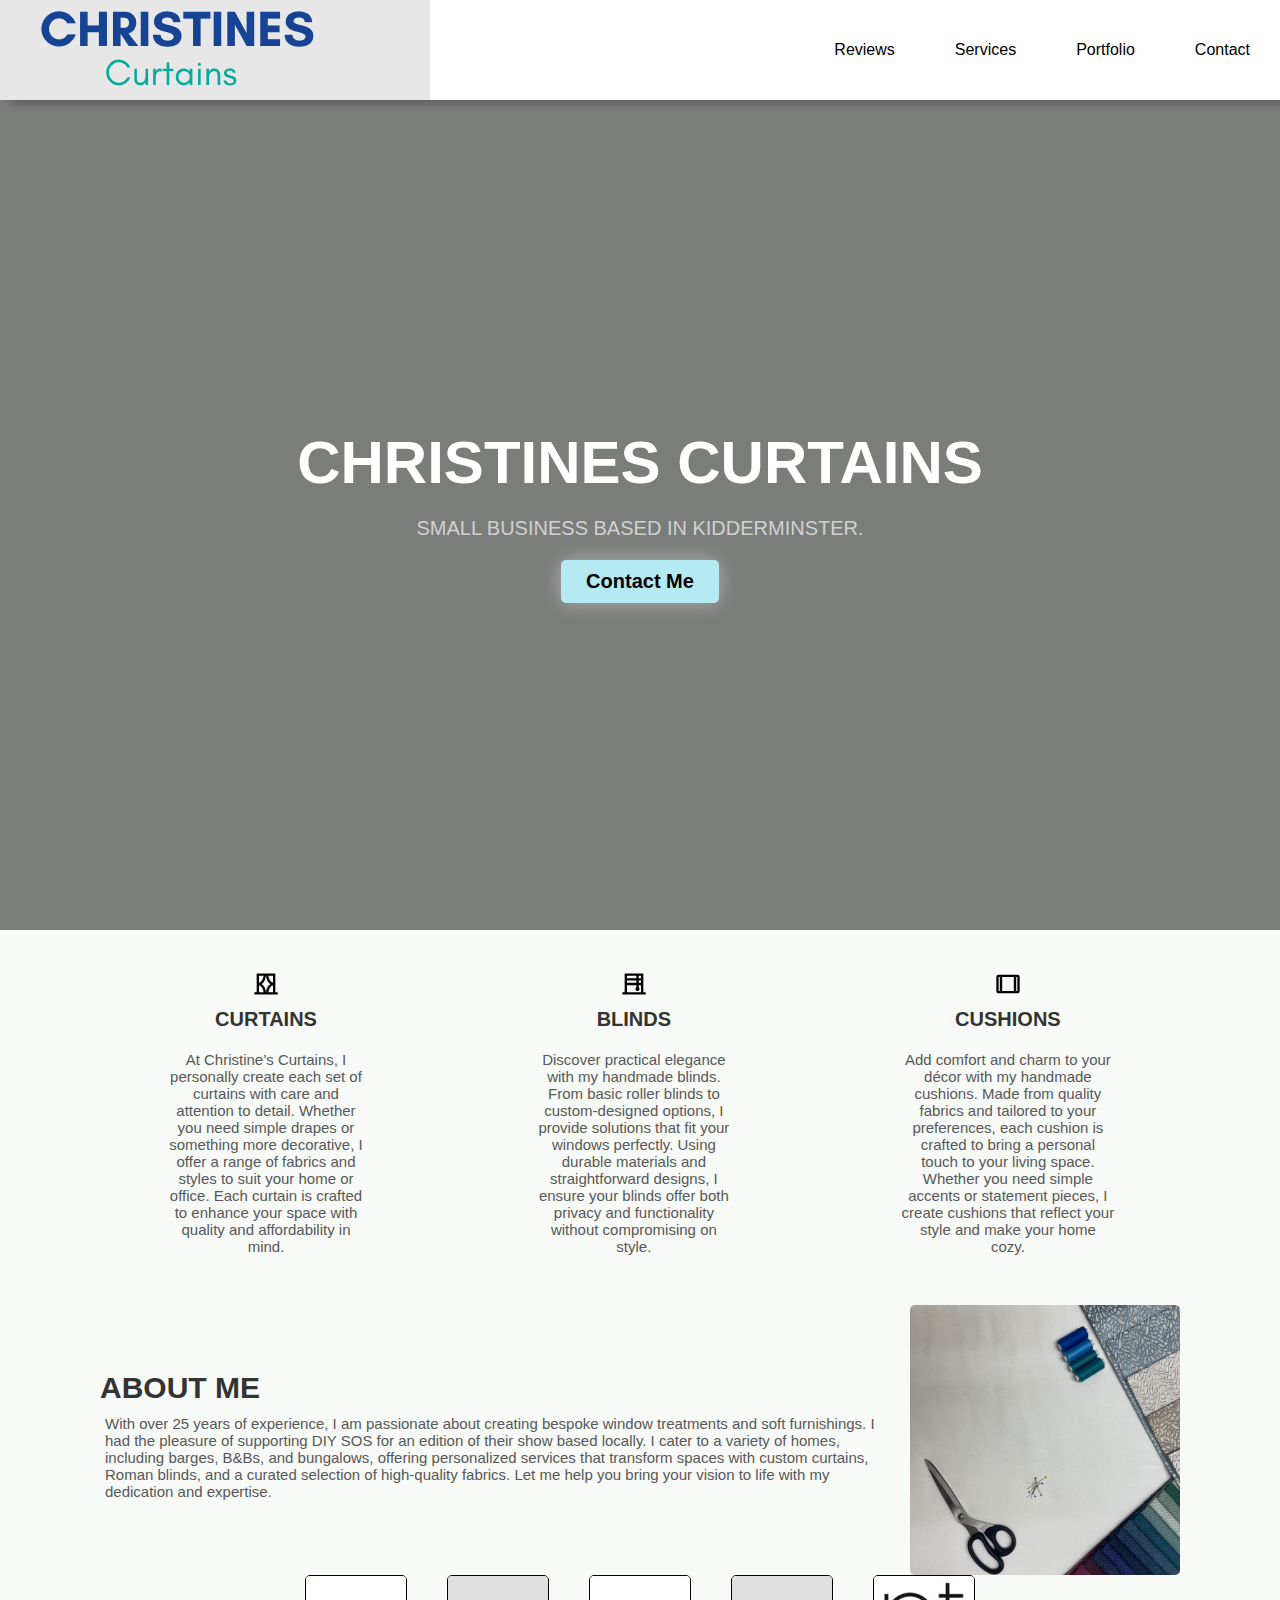
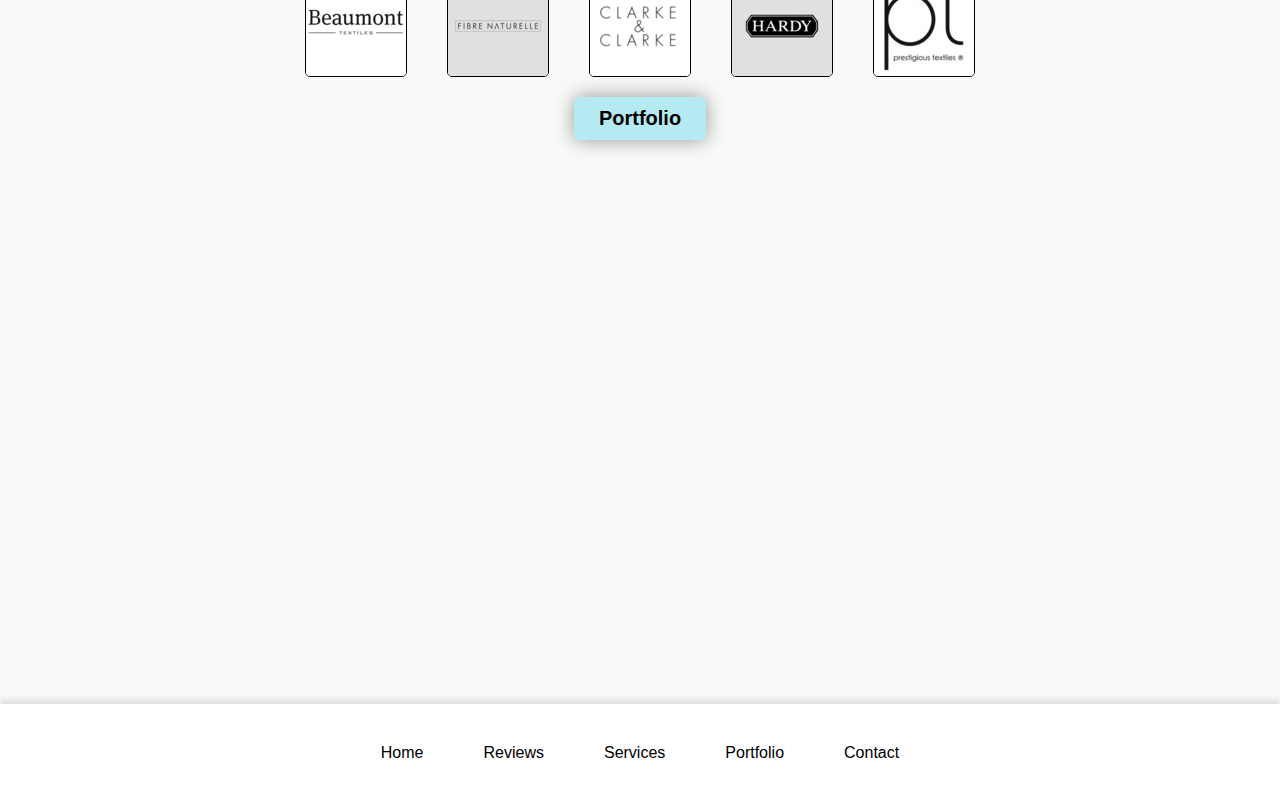
<file: index.html>
<!DOCTYPE html>
<html lang="en">
<head>
    <meta charset="UTF-8">
    <meta http-equiv="X-UA-Compatible" content="IE=edge">
    <meta name="viewport" content="width=device-width, initial-scale=1.0">
    <link rel="icon" href="Images/favicon.ico" type="image/x-icon">
    <title>Christines Curtains - Quality Curtains, Blinds & Cushions</title>
    <meta name="description" content="Christines Curtains offers bespoke curtains, blinds, and cushions with over 25 years of experience. Located in Kidderminster, we provide personalized services to enhance your home or office.">
    <link rel="stylesheet" type="text/css" href="styles.css">
</head>
<body>
    <nav>
        <ul class="sidebar">
            <li onclick="hideSidebar()"><a href="index.html" aria-label="Close sidebar"><svg xmlns="http://www.w3.org/2000/svg" height="26" viewBox="0 -960 960 960" width="26"><path d="m256-200-56-56 224-224-224-224 56-56 224 224 224-224 56 56-224 224 224 224-56 56-224-224-224 224Z"/></svg></a></li> 
            <li><a href="index.html">Home</a></li> 
            <li><a href="reviews.html">Reviews</a></li> 
            <li><a href="services.html">Services</a></li> 
            <li><a href="portfolio.html">Portfolio</a></li> 
            <li><a href="contact.html">Contact</a></li> 
        </ul> 
        <ul>
            <li><a href="index.html"><img class="logo-img" src="Images/logo2.png" alt="Christines Curtains Logo"></a></li>
            <li class="hideOnMobile"><a href="reviews.html">Reviews</a></li> 
            <li class="hideOnMobile"><a href="services.html">Services</a></li> 
            <li class="hideOnMobile"><a href="portfolio.html">Portfolio</a></li> 
            <li class="hideOnMobile"><a href="contact.html">Contact</a></li> 
            <li class="menu-button" onclick="showSidebar()"><a href="#" aria-label="Open sidebar"><svg xmlns="http://www.w3.org/2000/svg" height="26" viewBox="0 -960 960 960" width="26"><path d="M120-240v-80h720v80H120Zm0-200v-80h720v80H120Zm0-200v-80h720v80H120Z"/></svg></a></li>
        </ul> 
    </nav>
    <main>
        <div class="intro">
            <h1>Christines Curtains</h1>
            <p>Small business based in Kidderminster.</p>
            <a href="contact.html">
                <button>Contact Me</button>
            </a>    
        </div>
        <div class="achievements">
            <div class="work">
                <svg xmlns="http://www.w3.org/2000/svg" height="28" viewBox="0 -960 960 960" width="28"><path d="M80-120v-80h80v-640h640v640h80v80H80Zm160-80h158q-8-70-46-141.5T240-434v234Zm0-560v234q74-21 112-92.5T398-760H240Zm89 280q68 45 105 123t44 157h4q7-79 44-157t105-123q-68-45-105-123t-44-157h-4q-7 79-44 157T329-480Zm391-280H562q8 70 46 141.5T720-526v-234Zm0 560v-234q-74 21-111.5 92.5T563-200h157ZM240-760v234-234Zm480 0v234-234Zm0 560v-234 234Zm-480 0v-234 234Z"/></svg>
                <h2 class="work-heading">Curtains</h2>
                <p class="work-text">At Christine’s Curtains, I personally create each set of curtains with care and attention to detail. Whether you need simple drapes or something more decorative, I offer a range of fabrics and styles to suit your home or office. Each curtain is crafted to enhance your space with quality and affordability in mind.</p>
            </div>
            <div class="work">
                <svg xmlns="http://www.w3.org/2000/svg" height="28" viewBox="0 -960 960 960" width="28"><path d="M80-120v-80h80v-640h640v640h80v80H80Zm160-560h320v-80H240v80Zm0 160h320v-80H240v80Zm0 320h480v-240h-80v73q14 10 22 25t8 32q0 29-20.5 49.5T600-240q-29 0-49.5-20.5T530-310q0-17 8-32t22-25v-73H240v240Zm400-480h80v-80h-80v80Zm0 160h80v-80h-80v80Z"/></svg>
                <h2 class="work-heading">Blinds</h2>
                <p class="work-text">Discover practical elegance with my handmade blinds. From basic roller blinds to custom-designed options, I provide solutions that fit your windows perfectly. Using durable materials and straightforward designs, I ensure your blinds offer both privacy and functionality without compromising on style.</p>
            </div>
            <div class="work">
                <svg xmlns="http://www.w3.org/2000/svg" height="28" viewBox="0 -960 960 960" width="28"><path d="M160-160q-33 0-56.5-23.5T80-240v-480q0-33 23.5-56.5T160-800h640q33 0 56.5 23.5T880-720v480q0 33-23.5 56.5T800-160H160Zm0-80h40v-480h-40v480Zm120 0h400v-480H280v480Zm480 0h40v-480h-40v480ZM280-720v480-480Z"/></svg>
                <h2 class="work-heading">Cushions</h2>
                <p class="work-text">Add comfort and charm to your décor with my handmade cushions. Made from quality fabrics and tailored to your preferences, each cushion is crafted to bring a personal touch to your living space. Whether you need simple accents or statement pieces, I create cushions that reflect your style and make your home cozy.</p>
            </div>
        </div>
        <div class="about-me">
            <div class="about-me-text">
                <h2>About Me</h2>
                <p>With over 25 years of experience, I am passionate about creating bespoke window treatments and soft furnishings. I had the pleasure of supporting DIY SOS for an edition of their show based locally. I cater to a variety of homes, including barges, B&Bs, and bungalows, offering personalized services that transform spaces with custom curtains, Roman blinds, and a curated selection of high-quality fabrics. Let me help you bring your vision to life with my dedication and expertise.</p>
            </div>
            <img src="Images/aboutmetest.jpg" alt="Christine working on curtains">
        </div>
        <div class="photosaboveportfolio">
            <img src="Images/BeaumontLogo.png">
            <img src="Images/FibreNaturelleLogo.jpg">
            <img src="Images/Clarke&ClarkeLogo.png">
            <img src="Images/HardyLogo.jpg">
            <img src="Images/PrestigiousLogo.jpg">
        </div>
        <div class="buttonundermap">
            <a href="portfolio.html">
                <button>Portfolio</button>
            </a>
        </div>
    </main>

    <!-- Lightbox code, buttons and general usage -->
    <div id="galleryModal" class="modal" role="dialog" aria-labelledby="modalLabel" aria-hidden="true">
        <span class="close" onclick="closeModal()">&times;</span>
        <img class="modal-content" id="modalImage" alt="Gallery image">
        <span class="prev" onclick="changeImage(-1)">&#10094;</span>
        <span class="next" onclick="changeImage(1)">&#10095;</span>
    </div>

    <div class="map">
        <iframe title="Kidderminster Map" allowfullscreen="" loading="lazy" src="https://www.google.com/maps/embed?pb=!1m18!1m12!1m3!1d48961.42715683284!2d-2.2469150499999997!3d52.381533499999996!2m3!1f0!2f0!3f0!3m2!1i1024!2i768!4f13.1!3m3!1m2!1s0x48705e008e0543f7%3A0xa5f9970e44071e3!2sKidderminster!5e1!3m2!1sen!2suk!4v1703604188377!5m2!1sen!2suk&"></iframe>
    </div>

    <footer>
        <ul>
            <li><a href="index.html">Home</a></li>
            <li><a href="reviews.html">Reviews</a></li>
            <li><a href="services.html">Services</a></li>
            <li><a href="portfolio.html">Portfolio</a></li>
            <li><a href="contact.html">Contact</a></li>
        </ul>
    </footer>

    <script src="app.js"></script>    
    <script>
        function showSidebar(){
            const sidebar= document.querySelector('.sidebar');
            sidebar.style.display = 'flex';
        }
        function hideSidebar(){
            const sidebar= document.querySelector('.sidebar');
            sidebar.style.display = 'none';
        }
    </script>
</body>
</html>
</file>
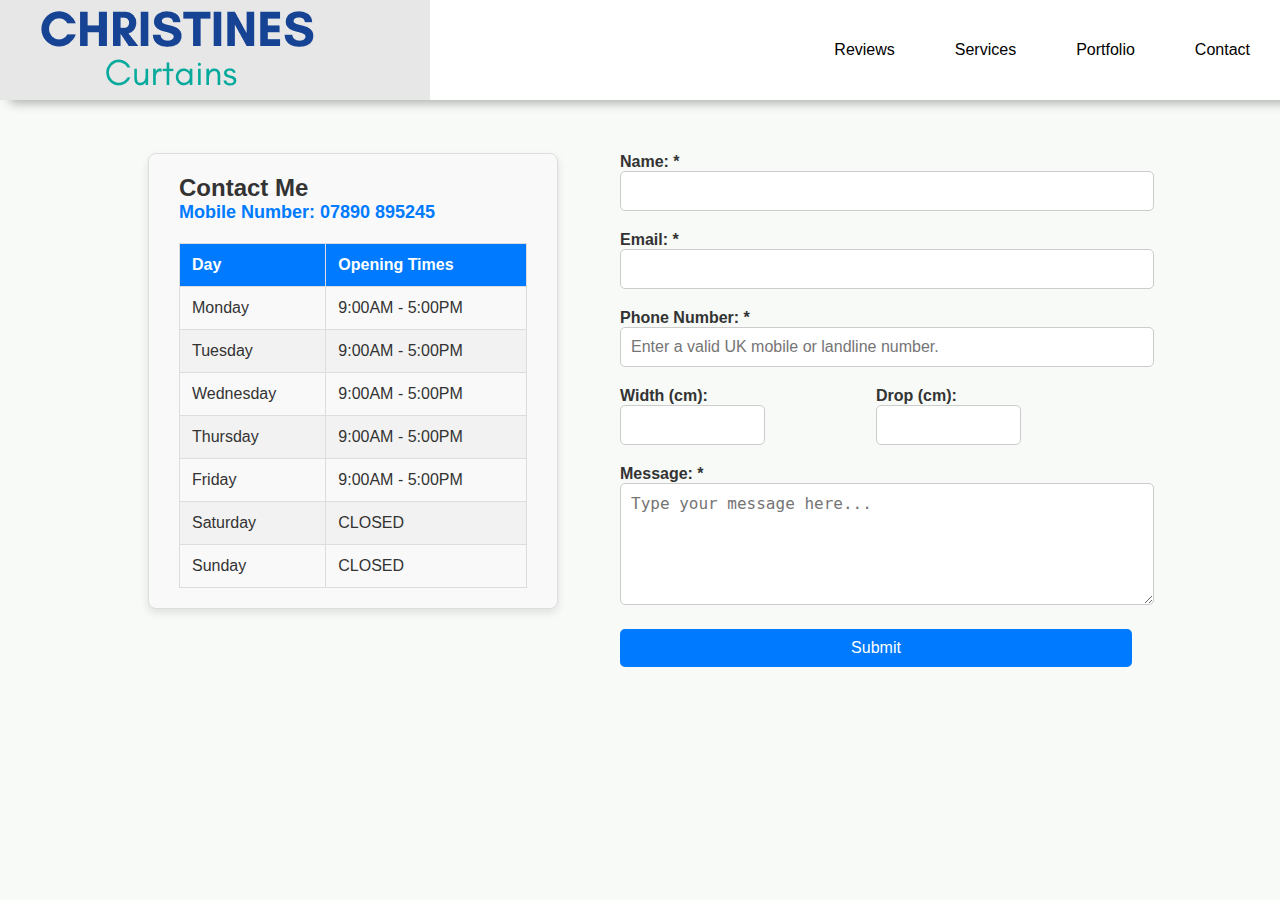
<file: contact.html>
<!DOCTYPE html>
<html lang="en">
<head>
    <meta charset="UTF-8">
    <meta http-equiv="X-UA-Compatible" content="IE=Edge">
    <meta name="viewport" content="width=device-width, initial-scale=1.0">
    <link rel="icon" href="Images/favicon.ico" type="image/x-icon">
    <title>Contact Us - Christine's Curtains | Bespoke Curtains and Blinds</title>
    <meta name="description" content="Get in touch with Christine's Curtains for bespoke curtains, Roman blinds, and soft furnishings. Contact us today to discuss your home decor needs.">
    <link rel="stylesheet" type="text/css" href="contact.css">
    <link rel="stylesheet" type="text/css" href="styles.css">
</head>
<body>
    <nav>
        <ul class="sidebar">
            <li onclick="hideSidebar()"><a href="index.html"><svg xmlns="http://www.w3.org/2000/svg" height="26" viewBox="0 -960 960 960" width="26"><path d="m256-200-56-56 224-224-224-224 56-56 224 224 224-224 56 56-224 224 224 224-56 56-224-224-224 224Z"/></svg></a></li> 
            <li><a href="index.html">Home</a></li> 
            <li><a href="reviews.html">Reviews</a></li> 
            <li><a href="services.html">Services</a></li> 
            <li><a href="portfolio.html">Portfolio</a></li> 
            <li><a href="contact.html">Contact</a></li> 
        </ul> 
        <ul>
            <li><a href="index.html"><img class="logo-img" src="Images/logo2.png" alt="Christine's Curtains logo"></a></li>
            <li class="hideOnMobile"><a href="reviews.html">Reviews</a></li> 
            <li class="hideOnMobile"><a href="services.html">Services</a></li> 
            <li class="hideOnMobile"><a href="portfolio.html">Portfolio</a></li> 
            <li class="hideOnMobile"><a href="contact.html">Contact</a></li> 
            <li class="menu-button" onclick="showSidebar()"><a href="#"><svg xmlns="http://www.w3.org/2000/svg" height="26" viewBox="0 -960 960 960" width="26"><path d="M120-240v-80h720v80H120Zm0-200v-80h720v80H120Zm0-200v-80h720v80H120Z"/></svg></a></li>
        </ul> 
    </nav>
    <div class="container">
        <div class="row">
            <div class="column left-column">
                <div class="contact-section" style="text-align:left">
                    <h2>Contact Me</h2>
                    <p class="contact-info">Mobile Number: 07890 895245</p> 
                    <table class="opening-times">
                        <thead>
                            <tr>
                                <th>Day</th>
                                <th>Opening Times</th>
                            </tr>
                        </thead>
                        <tbody>
                            <tr>
                                <td>Monday</td>
                                <td>9:00AM - 5:00PM</td>
                            </tr>
                            <tr>
                                <td>Tuesday</td>
                                <td>9:00AM - 5:00PM</td>
                            </tr>
                            <tr>
                                <td>Wednesday</td>
                                <td>9:00AM - 5:00PM</td>
                            </tr>
                            <tr>
                                <td>Thursday</td>
                                <td>9:00AM - 5:00PM</td>
                            </tr>
                            <tr>
                                <td>Friday</td>
                                <td>9:00AM - 5:00PM</td>
                            </tr>
                            <tr>
                                <td>Saturday</td>
                                <td>CLOSED</td>
                            </tr>
                            <tr>
                                <td>Sunday</td>
                                <td>CLOSED</td>
                            </tr>
                        </tbody>
                    </table>
                </div>
            </div>
            <div class="column right-column">
                <form action="https://formcarry.com/s/pGZ1bK3Ig2z" method="POST" enctype="multipart/form-data">
                    <div class="form-group">
                        <label for="name">Name: *</label>
                        <input type="text" class="form-control" id="name" name="name" required>
                    </div>
                    <div class="form-group">
                        <label for="email">Email: *</label>
                        <input type="email" class="form-control" id="email" name="email" required>
                    </div>
                    <div class="form-group">
                        <label for="phone">Phone Number: *</label>
                        <input type="tel" class="form-control" id="phone" name="phone" required 
                               pattern="^(\+44\s?\d{10}|\(?\+?44?\)?\s?\d{4}\s?\d{6,7}|\(?0?\d{4}\)?\s?\d{6,7})$" 
                               placeholder="Enter a valid UK mobile or landline number.">
                    </div>
                    <div class="form-group inline-group">
                        <div class="inline-item">
                            <label for="width">Width (cm): </label>
                            <input type="number" class="form-control small-input" id="width" name="width" optional>
                        </div>
                        <div class="inline-item">
                            <label for="drop">Drop (cm):</label>
                            <input type="number" class="form-control small-input" id="drop" name="drop" optional>
                        </div>
                    </div>
                    <div class="form-group">
                        <label for="message">Message: *</label>
                        <textarea class="form-control" id="message" name="message" rows="4" required placeholder="Type your message here..."></textarea>
                    </div>
                    <button type="submit" class="btn btn-primary" style="width: 100%;">Submit</button>
                </form>
            </div>
        </div>
    </div>
    
    <script>
        function showSidebar() {
            document.querySelector('.sidebar').style.display = 'flex';
        }
        function hideSidebar() {
            document.querySelector('.sidebar').style.display = 'none';
        }
    </script>
</body>
</html>
</file>
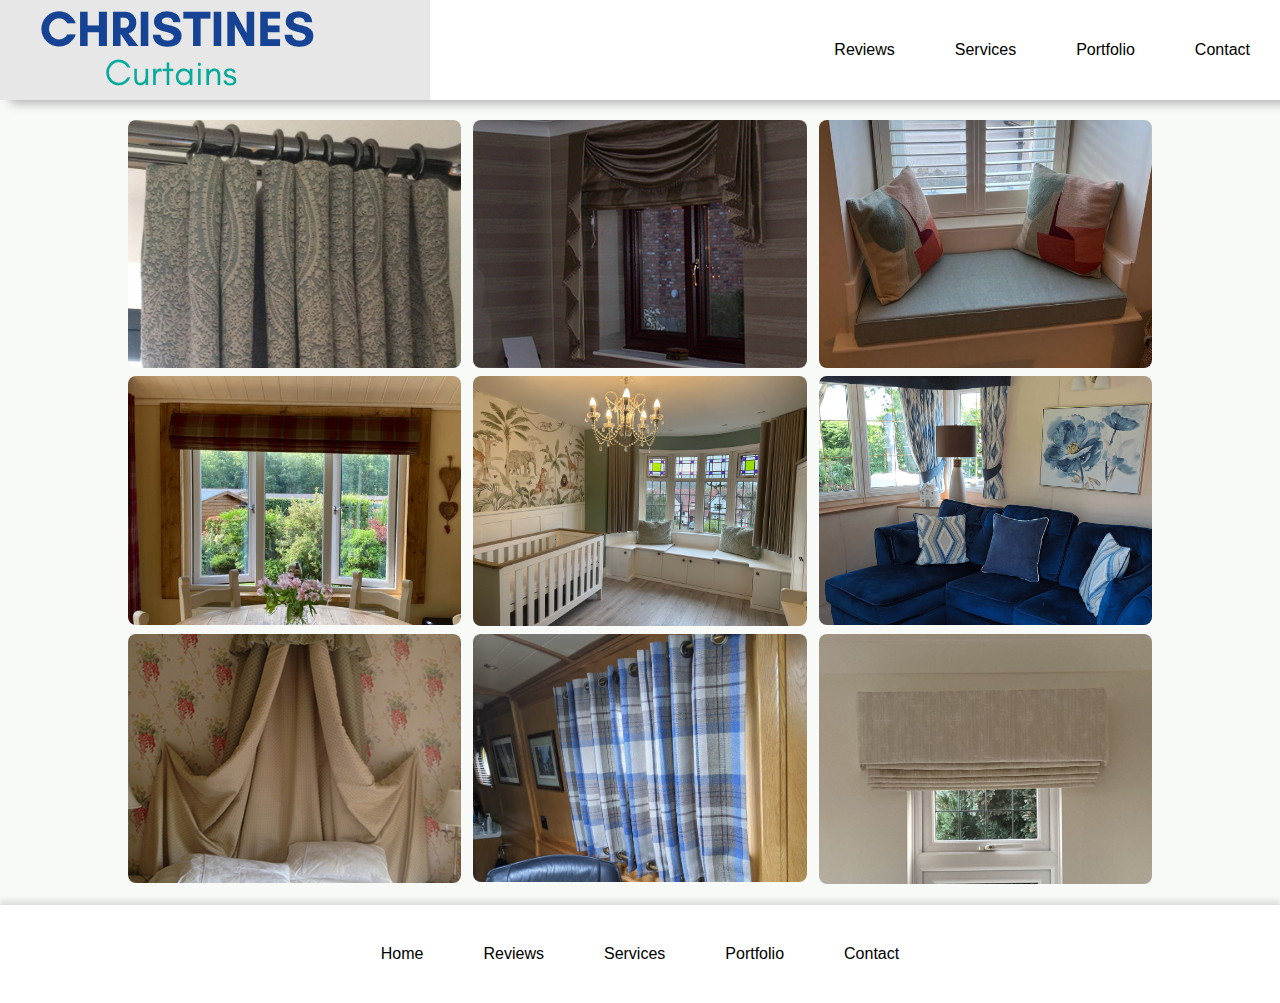
<file: portfolio.html>
<!DOCTYPE html>
<html lang="en">
<head>
    <meta charset="UTF-8">
    <meta http-equiv="X-UA-Compatible" content="IE=Edge">
    <meta name="viewport" content="width=device-width, initial-scale=1.0">
    <link rel="icon" href="Images/favicon.ico" type="image/x-icon">
    <title>Portfolio - Bespoke Curtains, Blinds, and Soft Furnishings | Christine's Curtains</title>
    <meta name="description" content="Browse our portfolio of bespoke curtains, Roman blinds, and soft furnishings. See the craftsmanship and elegance of Christine's Curtains in our gallery.">
    <link rel="stylesheet" type="text/css" href="styles.css">
</head>
<body>
    <nav>
        <ul class="sidebar">
            <li onclick="hideSidebar()"><a href="index.html"><svg xmlns="http://www.w3.org/2000/svg" height="26" viewBox="0 -960 960 960" width="26"><path d="m256-200-56-56 224-224-224-224 56-56 224 224 224-224 56 56-224 224 224 224-56 56-224-224-224 224Z"/></svg></a></li> 
            <li><a href="index.html">Home</a></li> 
            <li><a href="reviews.html">Reviews</a></li> 
            <li><a href="services.html">Services</a></li> 
            <li><a href="portfolio.html">Portfolio</a></li> 
            <li><a href="contact.html">Contact</a></li> 
        </ul> 
        <ul>
            <li><a href="index.html"><img class="logo-img" src="Images/logo2.png" alt="Christine's Curtains logo"></a></li>
            <li class="hideOnMobile"><a href="reviews.html">Reviews</a></li> 
            <li class="hideOnMobile"><a href="services.html">Services</a></li> 
            <li class="hideOnMobile"><a href="portfolio.html">Portfolio</a></li> 
            <li class="hideOnMobile"><a href="contact.html">Contact</a></li> 
            <li class="menu-button" onclick="showSidebar()"><a href="#"><svg xmlns="http://www.w3.org/2000/svg" height="26" viewBox="0 -960 960 960" width="26"><path d="M120-240v-80h720v80H120Zm0-200v-80h720v80H120Zm0-200v-80h720v80H120Z"/></svg></a></li>
        </ul> 
    </nav>
    <script>
        function showSidebar() {
            const sidebar = document.querySelector('.sidebar');
            sidebar.style.display = 'flex';
        }
        function hideSidebar() {
            const sidebar = document.querySelector('.sidebar');
            sidebar.style.display = 'none';
        }
    </script>
    <section id="gallery">
        <div class="container">
            <div class="image-row" id="gallery-row">
                <div class="image-container"><img src="Images/1.png" alt="Bespoke curtain example 1" onclick="openModal('Images/1.png')"></div>
                <div class="image-container"><img src="Images/2.jpg" alt="Bespoke curtain example 2" onclick="openModal('Images/2.jpg')"></div>
                <div class="image-container"><img src="Images/3.png" alt="Bespoke curtain example 3" onclick="openModal('Images/3.png')"></div>
                <div class="image-container"><img src="Images/4.png" alt="Bespoke curtain example 4" onclick="openModal('Images/4.png')"></div>
                <div class="image-container"><img src="Images/review2.jpg" alt="Roman blinds example 1" onclick="openModal('Images/review2.jpg')"></div>
                <div class="image-container"><img src="Images/6.png" alt="Roman blinds example 2" onclick="openModal('Images/6.png')"></div>
                <div class="image-container"><img src="Images/5.jpg" alt="Soft furnishings example 1" onclick="openModal('Images/5.jpg')"></div>
                <div class="image-container"><img src="Images/8.png" alt="Soft furnishings example 2" onclick="openModal('Images/8.png')"></div>
                <div class="image-container"><img src="Images/9.png" alt="Fabric selection example" onclick="openModal('Images/9.png')"></div>
            </div>
        </div>
        <!--Lightbox code, buttons and general usage-->
        <div id="galleryModal" class="modal">
            <span class="close" onclick="closeModal()">&times;</span>
            <img class="modal-content" id="modalImage">
            <span class="prev" onclick="changeImage(-1)">&#10094;</span>
            <span class="next" onclick="changeImage(1)">&#10095;</span>
        </div>
    </section>
    <footer>
        <ul>
            <li><a href="index.html">Home</a></li>
            <li><a href="reviews.html">Reviews</a></li>
            <li><a href="services.html">Services</a></li>
            <li><a href="portfolio.html">Portfolio</a></li>
            <li><a href="contact.html">Contact</a></li>
        </ul>
    </footer>
    <script src="app.js"></script>  
</body>
</html>
</file>
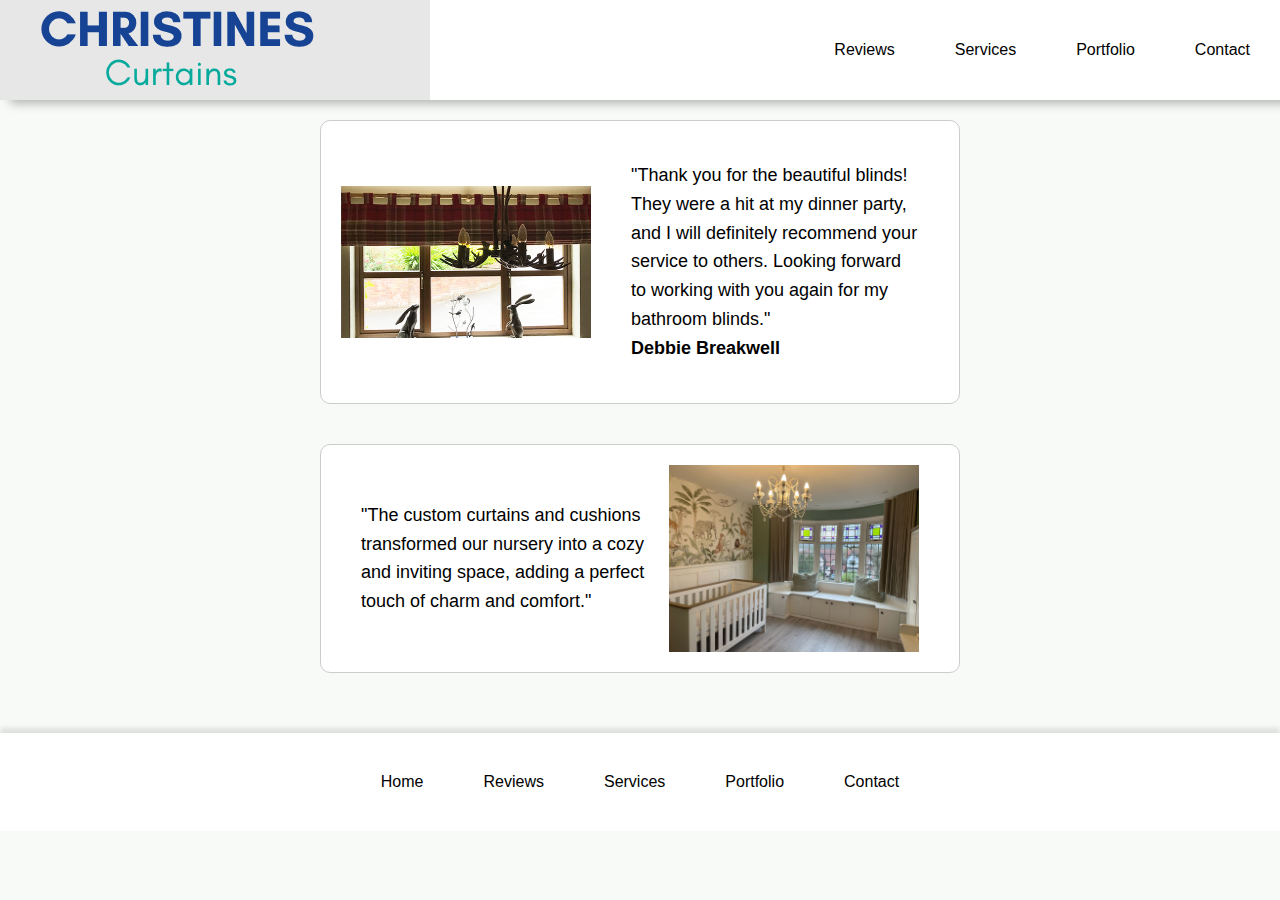
<file: reviews.html>
<!DOCTYPE html>
<html>
<head>
    <meta charset="UTF-8">
    <meta http-equiv="X-UA-Compatible" content="IE=Edge">
    <meta name="viewport" content="width=device-width, initial-scale=1.0"> 
    <link rel="icon" href="Images/favicon.ico" type="image/x-icon">
    <title>Reviews - Bespoke Curtains, Blinds, and Soft Furnishings | Christine's Curtains</title>
    <link rel="stylesheet" type="text/css" href="styles.css">
</head>
<body>
    <nav>
        <ul class="sidebar">
            <li onclick=hideSidebar()><a href="index.html"><svg xmlns="http://www.w3.org/2000/svg" height="26" viewBox="0 -960 960 960" width="26"><path d="m256-200-56-56 224-224-224-224 56-56 224 224 224-224 56 56-224 224 224 224-56 56-224-224-224 224Z"/></svg></a></li> 
            <li><a href="index.html">Home</a></li> 
            <li><a href="reviews.html">Reviews</a></li> 
            <li><a href="services.html">Services</a></li> 
            <li><a href="portfolio.html">Portfolio</a></li> 
            <li><a href="contact.html">Contact</a></li> 
        </ul> 
        <ul>
            <li><a href="index.html"><img class="logo-img" src="Images/logo2.png" alt="logo"></a></li>
            <li class="hideOnMobile"><a href="reviews.html">Reviews</a></li> 
            <li class="hideOnMobile"><a href="services.html">Services</a></li> 
            <li class="hideOnMobile"><a href="portfolio.html">Portfolio</a></li> 
            <li class="hideOnMobile"><a href="contact.html">Contact</a></li> 
            <li class="menu-button" onclick=showSidebar()><a href="#"><svg xmlns="http://www.w3.org/2000/svg" height="26" viewBox="0 -960 960 960" width="26"><path d="M120-240v-80h720v80H120Zm0-200v-80h720v80H120Zm0-200v-80h720v80H120Z"/></svg></a></li>
        </ul> 
    </nav>
    <script>
        function showSidebar(){
            const sidebar= document.querySelector('.sidebar')
            sidebar.style.display = 'flex'
        }
        function hideSidebar(){
            const sidebar= document.querySelector('.sidebar')
            sidebar.style.display = 'none'
        }
    </script>
</body>
<body>
        <div class="review-container">
            <div class="review-item">
                <img src="Images/Dbreak.png" alt="[ADD AFTER]">
                <blockquote>
                    <p>"Thank you for the beautiful blinds! They were a hit at my dinner party, and I will definitely recommend your service to others. Looking forward to working with you again for my bathroom blinds."</p>
                    <p class="review-author">Debbie Breakwell</p>
                </blockquote>
            </div>
            <div class="review-item">
                <blockquote>
                    <p>"The custom curtains and cushions transformed our nursery into a cozy and inviting space, adding a perfect touch of charm and comfort."</p>
                </blockquote>
                <img src="Images/review2.jpg" alt="Review Image">
            </div>
        </div>
        <footer>
            <ul>
                <li><a href="index.html">Home</a></li>
                <li><a href="reviews.html">Reviews</a></li>
                <li><a href="services.html">Services</a></li>
                <li><a href="portfolio.html">Portfolio</a></li>
                <li><a href="contact.html">Contact</a></li>
            </ul>
        </footer>
        
</body>


</html>
</file>
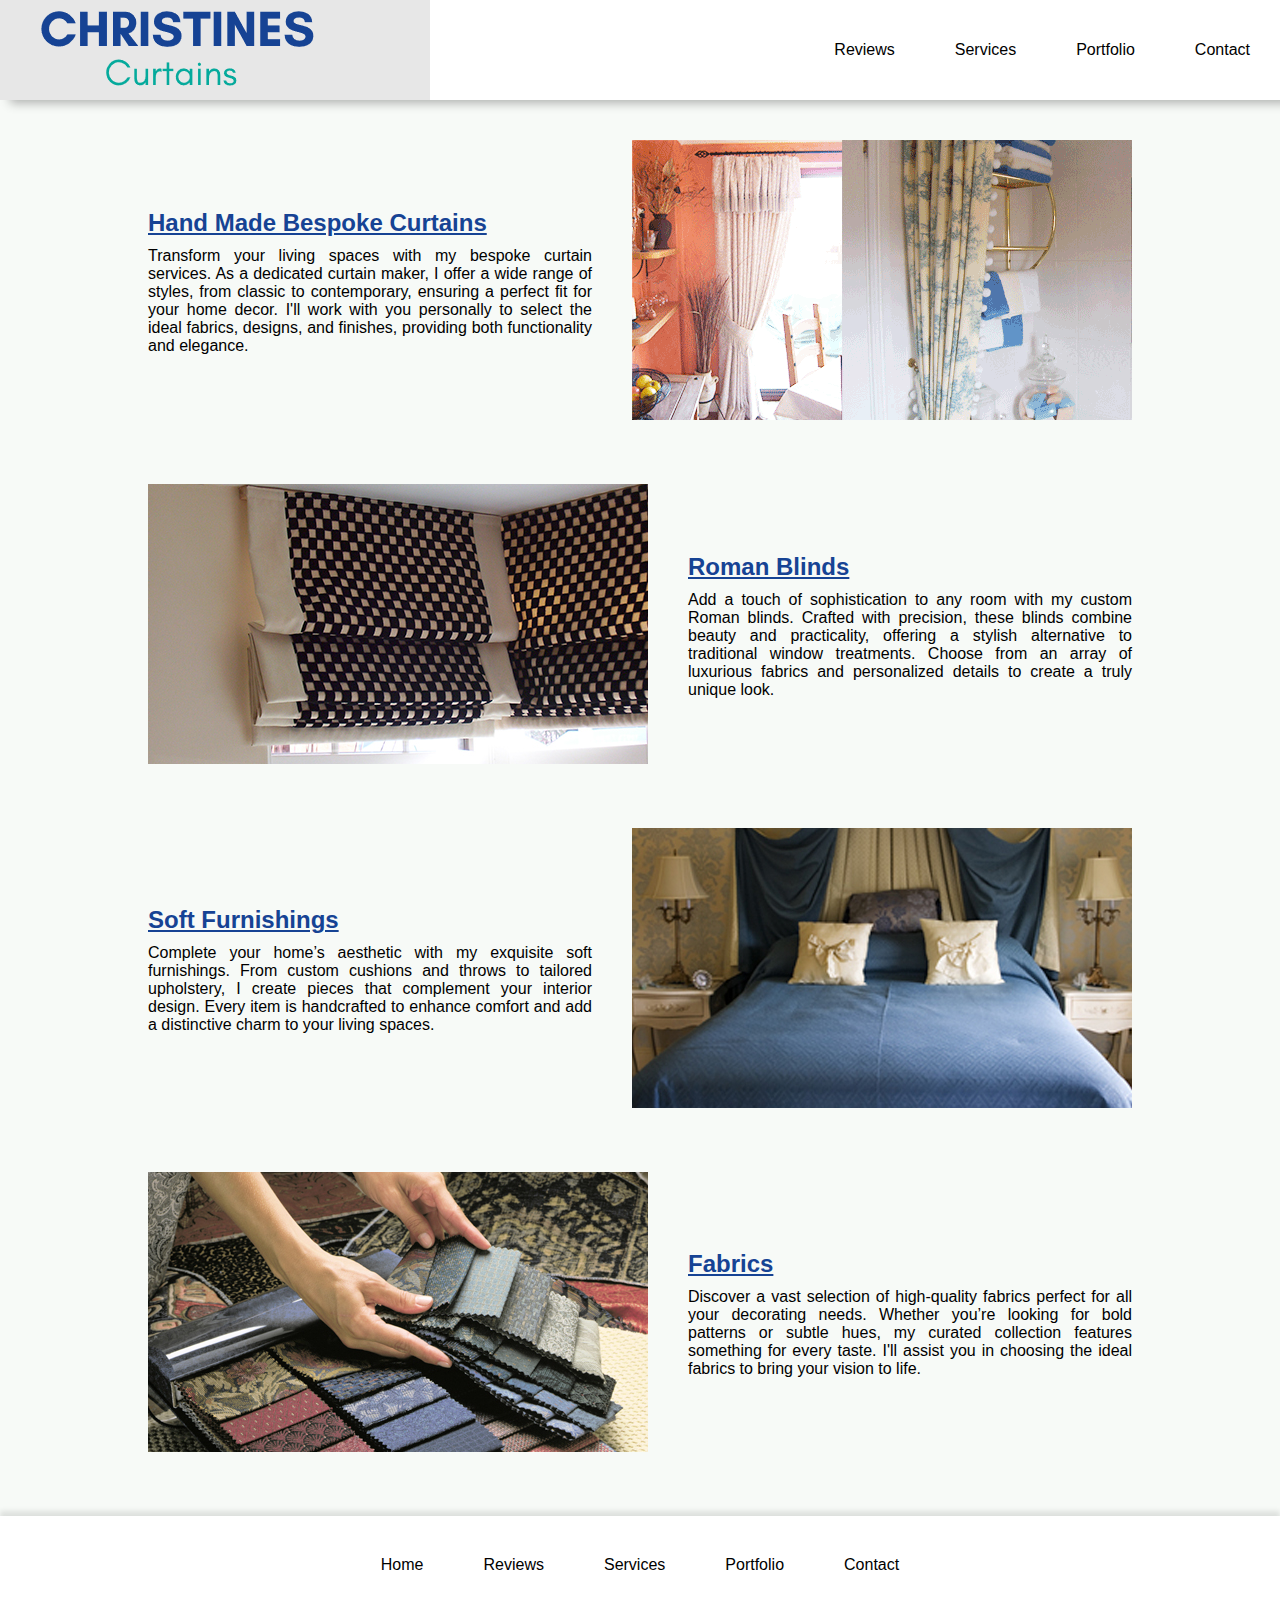
<file: services.html>
<!DOCTYPE html>
<html lang="en">
<head>
    <meta charset="UTF-8">
    <meta http-equiv="X-UA-Compatible" content="IE=Edge">
    <meta name="viewport" content="width=device-width, initial-scale=1.0">
    <link rel="icon" href="Images/favicon.ico" type="image/x-icon">
    <title>Our Services - Bespoke Curtains, Blinds, Soft Furnishings | Christine's Curtains</title>
    <meta name="description" content="Explore our range of bespoke curtains, Roman blinds, and soft furnishings. Handcrafted with precision to enhance your home's decor.">
    <link rel="stylesheet" type="text/css" href="styles.css">
</head>
<body>
    <nav>
        <ul class="sidebar">
            <li onclick="hideSidebar()"><a href="index.html"><svg xmlns="http://www.w3.org/2000/svg" height="26" viewBox="0 -960 960 960" width="26"><path d="m256-200-56-56 224-224-224-224 56-56 224 224 224-224 56 56-224 224 224 224-56 56-224-224-224 224Z"/></svg></a></li> 
            <li><a href="index.html">Home</a></li> 
            <li><a href="reviews.html">Reviews</a></li> 
            <li><a href="services.html">Services</a></li> 
            <li><a href="portfolio.html">Portfolio</a></li> 
            <li><a href="contact.html">Contact</a></li> 
        </ul> 
        <ul>
            <li><a href="index.html"><img class="logo-img" src="Images/logo2.png" alt="Christine's Curtains logo"></a></li>
            <li class="hideOnMobile"><a href="reviews.html">Reviews</a></li> 
            <li class="hideOnMobile"><a href="services.html">Services</a></li> 
            <li class="hideOnMobile"><a href="portfolio.html">Portfolio</a></li> 
            <li class="hideOnMobile"><a href="contact.html">Contact</a></li> 
            <li class="menu-button" onclick="showSidebar()"><a href="#"><svg xmlns="http://www.w3.org/2000/svg" height="26" viewBox="0 -960 960 960" width="26"><path d="M120-240v-80h720v80H120Zm0-200v-80h720v80H120Zm0-200v-80h720v80H120Z"/></svg></a></li>
        </ul> 
    </nav>

    <div class="services-container">
        <div class="services-row">
            <div class="services-content">
                <h2>Hand Made Bespoke Curtains</h2>
                <p class="services-text">Transform your living spaces with my bespoke curtain services. As a dedicated curtain maker, I offer a wide range of styles, from classic to contemporary, ensuring a perfect fit for your home decor. I'll work with you personally to select the ideal fabrics, designs, and finishes, providing both functionality and elegance.</p>
            </div>
            <div class="services-content">
                <img src="Images/services3.png" alt="Bespoke curtains example">
            </div>
        </div>

        <div class="services-row">
            <div class="services-content">
                <img src="Images/services2.jpg" alt="Roman blinds example">
            </div>
            <div class="services-content">
                <h2>Roman Blinds</h2>
                <p class="services-text">Add a touch of sophistication to any room with my custom Roman blinds. Crafted with precision, these blinds combine beauty and practicality, offering a stylish alternative to traditional window treatments. Choose from an array of luxurious fabrics and personalized details to create a truly unique look.</p>
            </div>
        </div>

        <div class="services-row">
            <div class="services-content">
                <h2>Soft Furnishings</h2>
                <p class="services-text">Complete your home’s aesthetic with my exquisite soft furnishings. From custom cushions and throws to tailored upholstery, I create pieces that complement your interior design. Every item is handcrafted to enhance comfort and add a distinctive charm to your living spaces.</p>
            </div>
            <div class="services-content">
                <img src="Images/services4.jpg" alt="Soft furnishings example">
            </div>
        </div>

        <div class="services-row">
            <div class="services-content">
                <img src="Images/services1.jpg" alt="Fabric selection">
            </div>
            <div class="services-content">
                <h2>Fabrics</h2>
                <p class="services-text">Discover a vast selection of high-quality fabrics perfect for all your decorating needs. Whether you’re looking for bold patterns or subtle hues, my curated collection features something for every taste. I'll assist you in choosing the ideal fabrics to bring your vision to life.</p>
            </div>
        </div>
    </div>

    <footer>
        <ul>
            <li><a href="index.html">Home</a></li>
            <li><a href="reviews.html">Reviews</a></li>
            <li><a href="services.html">Services</a></li>
            <li><a href="portfolio.html">Portfolio</a></li>
            <li><a href="contact.html">Contact</a></li>
        </ul>
    </footer>

    <script src="app.js"></script>    
    <script>
        function showSidebar() {
            const sidebar = document.querySelector('.sidebar');
            sidebar.style.display = 'flex';
        }
        function hideSidebar() {
            const sidebar = document.querySelector('.sidebar');
            sidebar.style.display = 'none';
        }
    </script>
</body>
</html>
</file>
<file: styles.css>
* {
    margin: 0;
    padding: 0;
}

/* Nav bar */
body {
    min-height: 100vh;
    background-color: #f7faf7;
    background-size: cover;
    background-repeat: no-repeat;
    background-position: center;
    font-family: 'Segoe UI', tahoma, Geneva, Verdana, sans-serif;
}

.logo-img {
    max-height: 100px;
    max-width: 100%;
}

nav {
    background-color: white;
    box-shadow: 10px 3px 10px rgba(0, 0, 0, 0.3);
}

nav ul {
    width: 100%;
    list-style: none;
    display: flex;
    justify-content: flex-end;
    align-items: center;
}

nav li {
    height: 50px;
}

nav a {
    height: 100%;
    padding: 0 30px;
    text-decoration: none;
    display: flex;
    align-items: center;
    color: black;
}

nav a:hover {
    background-color: rgba(216, 216, 216, 0.61);
}

nav li:first-child {
    margin-right: auto;
    height: fit-content;
}

.sidebar {
    position: fixed;
    top: 0;
    right: 0;
    height: 100vh;
    width: 250px;
    z-index: 999;
    background-color: rgba(255, 255, 255, 0.8);
    backdrop-filter: blur(3px);
    box-shadow: -10px 0 20px rgba(0, 0, 0, 0.5);
    display: none;
    flex-direction: column;
    align-items: flex-start;
    justify-content: flex-start;
}

.sidebar li {
    width: 100%;
}

.sidebar a {
    width: 100%;
}

.menu-button {
    display: none;
}

@media(max-width: 800px) {
    .hideOnMobile {
        display: none;
    }

    .menu-button {
        display: block;
    }

    nav ul {
        flex-direction: column;
        align-items: flex-start;
    }

    nav a {
        padding: 10px 20px;
    }
}

@media(max-width: 400px) {
    .sidebar {
        width: 100%;
    }

    .intro h1 {
        font-size: 40px;
        text-align: center;
        padding: 0 10px;
    }

    .intro p {
        font-size: 16px;
        text-align: center;
        padding: 0 10px;
    }

    .intro button {
        font-size: 16px;
        padding: 10px 20px;
    }

    .achievements {
        flex-direction: column;
        padding: 20px 10px;
    }

    .achievements .work {
        padding: 20px 0;
        width: 100%;
        text-align: center;
    }

    .about-me {
        flex-direction: column;
        padding: 20px 10px;
    }

    .about-me-text h2 {
        font-size: 24px;
    }

    .about-me-text p {
        font-size: 14px;
        text-align: justify;
    }

    .photosaboveportfolio {
        flex-direction: column;
    }

    .buttonundermap button {
        font-size: 16px;
        padding: 10px 20px;
    }

    .map iframe {
        height: 300px;
    }

    .review-container {
        max-width: 90%;
        padding: 10px;
    }

    .review-item {
        flex-direction: column;
        text-align: center;
    }

    .review-item img {
        margin: 0 0 10px 0;
    }
}

/* Main section */
.intro {
    display: flex;
    flex-direction: column;
    justify-content: center;
    align-items: center;
    width: 100%;
    height: 830px;
    background: linear-gradient(to bottom, rgba(0, 0, 0, 0.5) 0%, rgba(0, 0, 0, 0.5) 100%), url(https://github.com/Vi166/Website/blob/main/Images/6.png?raw=true);
    background-size: cover;
    background-position: center;
    background-repeat: no-repeat;
}

.intro h1 {
    font-family: sans-serif;
    font-size: 60px;
    color: #fff;
    font-weight: bold;
    text-transform: uppercase;
    margin: 0;
}

.intro p {
    font-size: 20px;
    color: #d1d1d1;
    text-transform: uppercase;
    margin: 20px 0;
}

.intro button {
    background-color: #b6eaf3;
    color: #000;
    padding: 10px 25px;
    border: none;
    border-radius: 5px;
    font-size: 20px;
    font-weight: bold;
    cursor: pointer;
    box-shadow: 0px 0px 20px rgba(255, 255, 255, 0.4);
}

.achievements {
    display: flex;
    justify-content: space-around;
    align-items: center;
    padding: 40px 80px;
}

.achievements .work {
    display: flex;
    flex-direction: column;
    justify-content: center;
    align-items: center;
    padding: 0 40px;
}

.achievements .work i {
    width: fit-content;
    font-size: 50px;
    color: #333333;
    border-radius: 50%;
    border: 2px solid #333333;
    padding: 12px;
}

.achievements .work .work-heading {
    font-size: 20px;
    color: #333333;
    text-transform: uppercase;
    margin: 10px 0;
    font-weight: bold;
}

.achievements .work .work-text {
    font-size: 15px;
    color: #585858;
    margin: 10px 0;
    max-width: 70%;
    text-align: center;
}

.about-me {
    display: flex;
    justify-content: center;
    align-items: center;
    padding: 0px 100px;
    gap: 20px;
}

.about-me img {
    width: 270px;
    max-width: 100%;
    height: auto;
    border-radius: 5px;
    object-fit: cover;
}

.about-me-text {
    display: flex;
    flex-direction: column;
    justify-content: center;
    align-items: flex-start;
}

.about-me-text h2 {
    font-size: 30px;
    color: #333333;
    text-transform: uppercase;
    margin: 0;
}

.about-me-text p {
    font-size: 15px;
    color: #585858;
    margin: 10px 5px;
}

.photosaboveportfolio {
    display: flex;
    justify-content: center;
    align-items: center;
    padding: 0 40px;
    border: #000;
    border-radius: 10px;
}

.photosaboveportfolio img {
    margin: 0 20px;
    border: 1px solid #000;
    border-radius: 5px;
}

.buttonundermap {
    display: flex;
    justify-content: center;
    align-items: center;
    padding: 20px;
}

.buttonundermap button {
    background-color: #b6eaf3;
    color: #000;
    padding: 10px 25px;
    border: none;
    border-radius: 5px;
    font-size: 20px;
    font-weight: bold;
    cursor: pointer;
    box-shadow: 0px 0px 20px rgba(0, 0, 0, 0.4);
}

/* Map */
.map {
    width: 100%;
    max-width: 100%;
    margin: 20px auto;
}

.map iframe {
    width: 100%;
    height: 500px;
    border: 0;
}

/* Gallery and modal styles */
#galleryModal {
    display: none;
}

#gallery {
    margin-top: 20px;
}

/* Image row and container styles */
.container {
    width: 80%;
    margin: 1% auto;
    color: #333;
}

.image-row {
    display: flex;
    flex-wrap: wrap;
    margin-bottom: 0.5%;
    justify-content: space-between;
}

.image-container {
    flex-basis: calc(33.33% - 8px);
    margin-bottom: 8px;
}

.image-container img {
    width: 100%;
    height: auto;
    display: block;
    border-radius: 8px;
    cursor: pointer;
}

.modal {
    display: none;
    position: fixed;
    z-index: 1;
    left: 0;
    top: 0;
    width: 100%;
    height: 100%;
    overflow: auto;
    background-color: rgba(0, 0, 0, 0.9);
    display: flex;
    align-items: center;
    justify-content: center;
}

.modal-content {
    width: auto;
    max-width: 90%;
    max-height: 90%;
    margin: auto;
    display: block;
    position: absolute;
    top: 50%;
    left: 50%;
    transform: translate(-50%, -50%);
}

.close {
    position: absolute;
    top: 15px;
    right: 35px;
    color: #f1f1f1;
    font-size: 40px;
    font-weight: bold;
    cursor: pointer;
}

.prev,
.next {
    position: absolute;
    top: 50%;
    width: auto;
    padding: 16px;
    margin-top: -22px;
    color: white;
    font-weight: bold;
    font-size: 40px;
    cursor: pointer;
}

.prev {
    left: 20px;
}

.next {
    right: 20px;
}

/* Footer styles */
footer {
    background-color: rgb(255, 255, 255);
    box-shadow: 0px -5px 5px rgba(0, 0, 0, 0.1);
    margin-top: auto;
    text-decoration: underline;
    text-align: center;
    padding: 20px 0;
}

footer ul {
    list-style: none;
    display: flex;
    justify-content: center;
    align-items: center;
    padding: 0;
    flex-wrap: wrap; 
}

footer li {
    margin: 0 10px;
    padding: 10px 0; 
}

footer a {
    text-decoration: none;
    color: black;
    padding: 10px 20px;
    display: inline-block;
    transition: color 0.2s ease;
}

footer a:hover {
    color: #007bff; 
}

@media (max-width: 600px) {
    footer ul {
        flex-direction: column; 
    }
    
    footer li {
        margin: 5px 0; 
    }

    footer a {
        padding: 10px; 
        width: 100%; 
    }
}
/* Services */
.services-container {
    max-width: 80%;
    margin: 20px auto;
    overflow: hidden;
}

.services-row {
    display: flex;
    justify-content: space-between;
    align-items: center;
    margin-bottom: 20px;
}

.services-content {
    flex: 1;
    padding: 20px;
}

.services-content h2 {
    color: #164394;
    margin-bottom: 10px;
    text-decoration: underline;
}

.services-content img {
    max-width: 500px;
    max-height: 280px;
    height: auto;
}

.services-text {
    text-align: justify;
}

/* Thank you page */
.thankyou_header {
    display: flex;
    flex-direction: column;
    justify-content: center;
    align-items: center;
    width: 100%;
}

.thankyou_body {
    display: flex;
    flex-direction: column;
    justify-content: center;
    align-items: center;
    width: 100%;
}

/* Reviews Page CSS */
.review-container {
    max-width: 50%;
    margin: 0 auto;
    padding: 20px;
}

.review-item {
    display: flex;
    flex-direction: row;
    justify-content: center;
    align-items: center;
    margin-bottom: 40px;
    padding: 20px;
    background-color: #fff;
    border: 1px solid #ccc;
    border-radius: 10px;
}

.review-item img {
    max-width: 250px;
    height: auto;
    margin-right: 20px;
}

.review-item blockquote {
    flex: 1;
    margin: 0;
    padding: 20px;
    background-color: #fff;
    border: none;
}

blockquote p {
    font-size: 18px;
    line-height: 1.6;
    margin: 0;
}

.review-author {
    font-weight: bold;
}
</file>
<file: contact.css>
.form-group {
  margin-bottom: 20px;
}

label {
  font-weight: bold;
  display: block;
}

.form-control {
  width: 100%;
  padding: 10px;
  font-size: 16px;
  border-radius: 5px;
  border: 1px solid #ccc;
  transition: border-color 0.2s ease;
}

.form-control.small-input {
  width: 48%;
  display: inline-block;
  margin-right: 2%;
}

.inline-group {
  display: flex;
  justify-content: space-between;
}

.inline-item {
  flex: 1;
}

.form-control:focus {
  outline: none;
  border-color: #007bff;
}

textarea.form-control {
  height: 100px;
  resize: vertical;
}

.btn-primary {
  padding: 10px 20px;
  font-size: 16px;
  background-color: #007bff;
  color: #fff;
  border: none;
  border-radius: 5px;
  cursor: pointer;
  transition: background-color 0.2s ease;
}

.btn-primary:hover {
  background-color: #0056b3;
}



@media (max-width: 400px) {
  .btn-primary {
    width: 100%;
    text-align: center;
  }
}

.container {
  padding: 20px;
}

.row {
  display: flex;
  flex-wrap: wrap;
}



.right-column {
  flex: 0 0 50%; 
  max-width: 60%;
  padding: 20px;
}

.left-column {
  flex: 0 0 50%; 
  max-width: 40%;
  padding: 30px; 
}

.contact-section {
  background-color: #f9f9f9;
  border: 1px solid #ddd;
  border-radius: 8px;
  box-shadow: 0 4px 8px rgba(0, 0, 0, 0.1);
  padding: 20px 30px; 
  margin: 0 auto; 
  max-width: 100%; 
}

.contact-info {
  font-size: 18px;
  font-weight: bold;
  color: #007bff;
  margin-bottom: 15px;
}

.opening-times {
  width: 100%;
  border-collapse: collapse;
  margin-top: 20px;
}

.opening-times th, .opening-times td {
  padding: 12px;
  text-align: left;
  border: 1px solid #ddd;
}

.opening-times th {
  background-color: #007bff;
  color: #fff;
}

.opening-times tr:nth-child(even) {
  background-color: #f2f2f2;
}

.opening-times tr:hover {
  background-color: #e0f0ff;
}

@media (max-width: 768px) {
  .row {
      flex-direction: column; 
  }
  
  .left-column {
      order: 2; 
      max-width: 100%; 
  }

  .right-column {
      order: 1; 
      max-width: 100%; 
  }
}

@media (min-width: 769px) {
  .row {
      flex-direction: row; 
      justify-content: space-between; 
  }
  
  .left-column, .right-column {
      padding: 20px; 
  }
}
</file>
